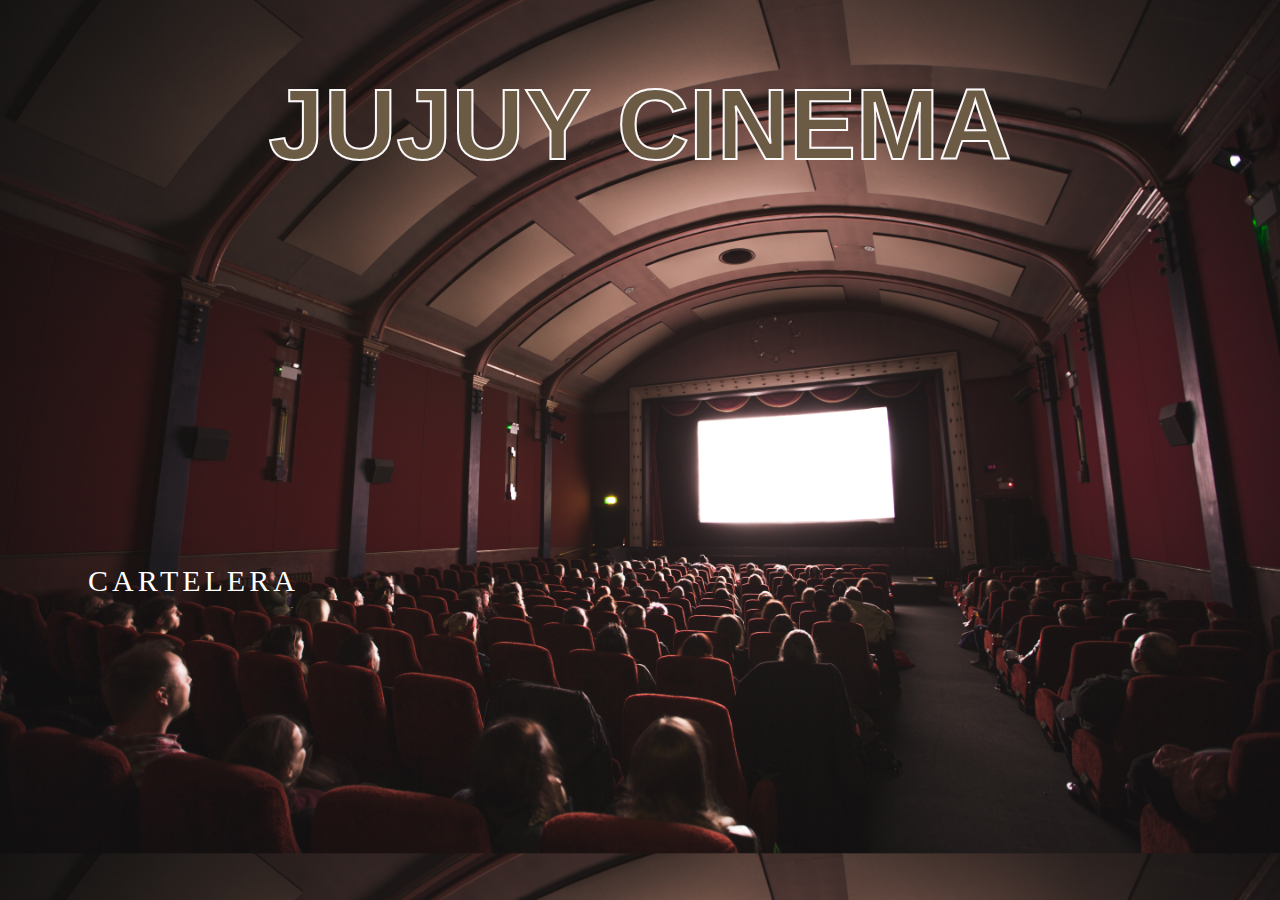
<file: index.html>
<!DOCTYPE html>
<html lang="en">

<head>
    <meta charset="UTF-8">
    <meta http-equiv="X-UA-Compatible" content="IE=edge">
    <meta name="viewport" content="width=device-width, initial-scale=1.0">
    <link rel="shortcut icon" href="img/ju.png" type="image/x-icon">
    <link rel="stylesheet" href="style.css">
    <title>Jujuy Cinema</title>
</head>

<body class="inicio">
    <main>
        <h1>JUJUY CINEMA</h1>

        <a href="peliculas.html" class="btn-neon">
            <span id="span1"></span>
            <span id="span2"></span>
            <span id="span3"></span>
            <span id="span4"></span>
            CARTELERA</a>
    </main>
</body>

</html>
</file>
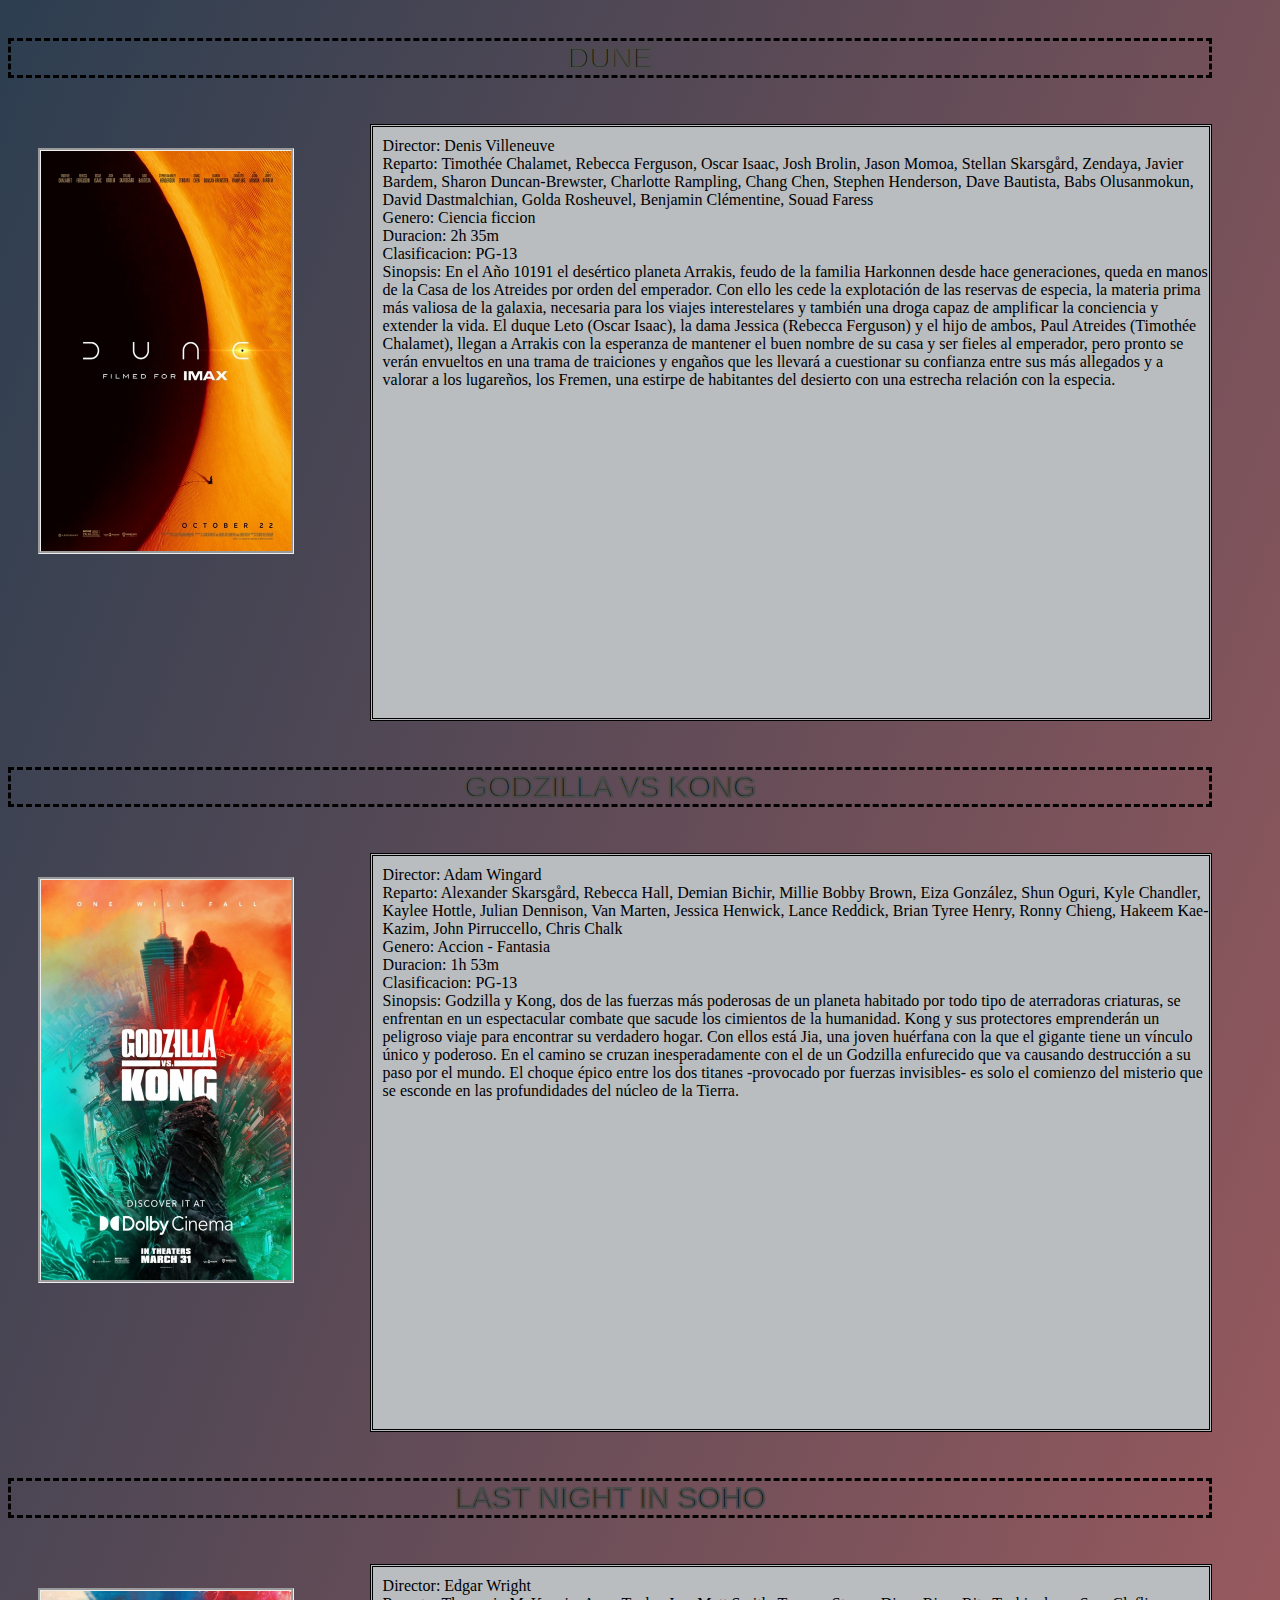
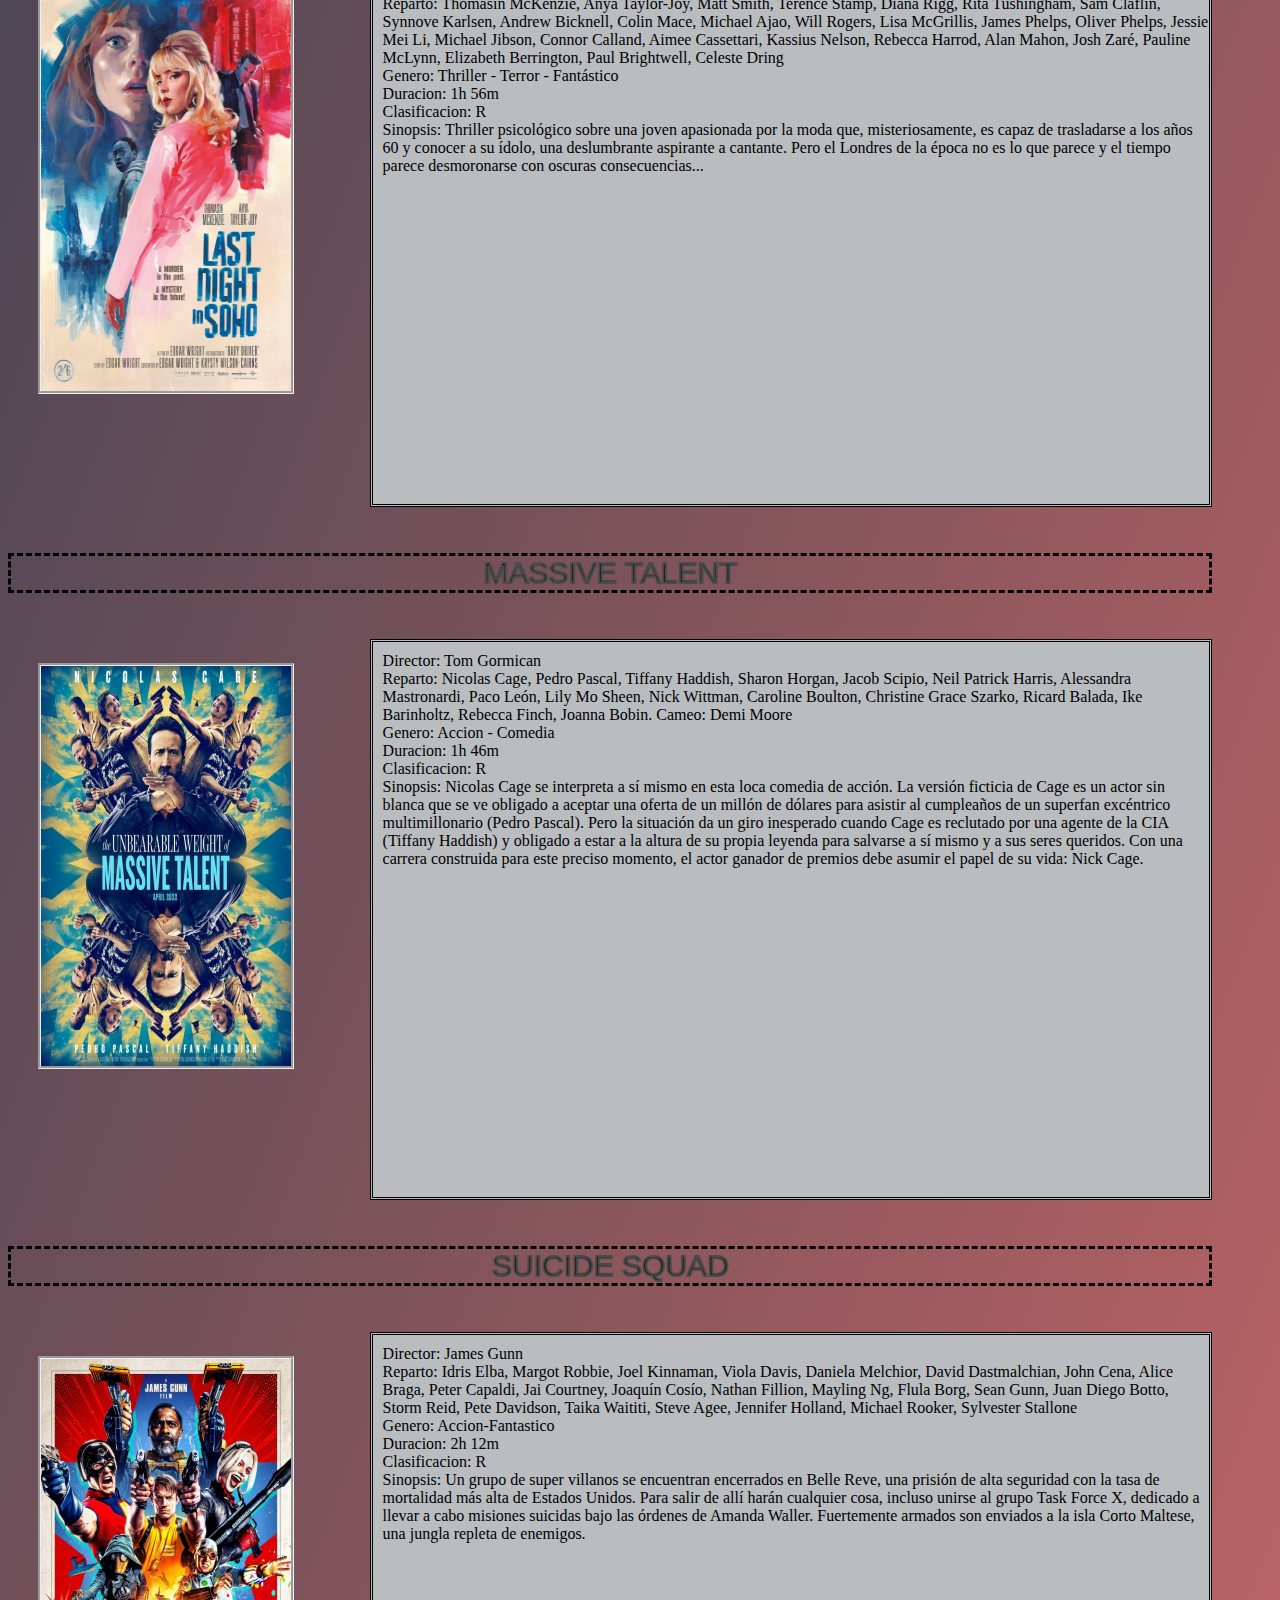
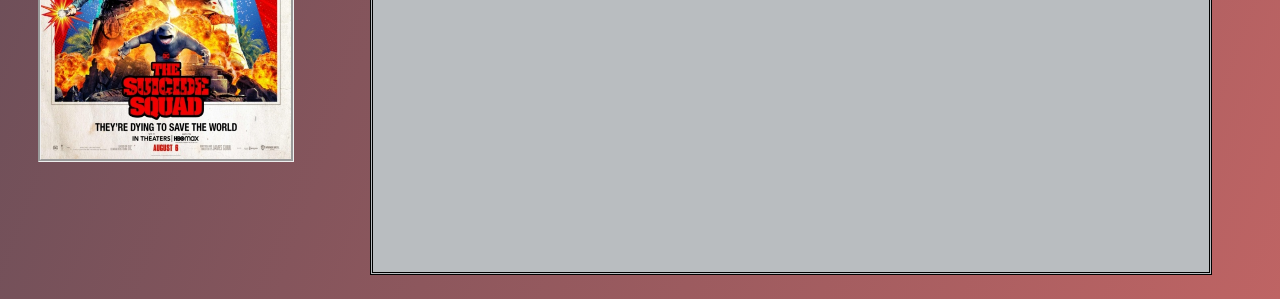
<file: peliculas.html>
<!DOCTYPE html>
<html lang="en">

<head>
    <meta charset="UTF-8">
    <meta http-equiv="X-UA-Compatible" content="IE=edge">
    <meta name="viewport" content="width=device-width, initial-scale=1.0">
    <link rel="shortcut icon" href="img/ju.png" type="image/x-icon">
    <link rel="stylesheet" href="style.css">
    <title>Catalogo</title>
</head>

<body class="catalogo">
    <div class="Peliculas">
        <div>
            <p class="nombrePelicula"> DUNE</p>
        </div>
        <div class="itemPelicula1">
            <div>
                <img class="cartel" src="img/dune.jpg" alt="pelicula-dune">
            </div>
            <div>
                <p class="infoPelicula">
                    Director: Denis Villeneuve <br>
                    Reparto: Timothée Chalamet, Rebecca Ferguson, Oscar Isaac, Josh Brolin, Jason Momoa, Stellan
                    Skarsgård,
                    Zendaya, Javier Bardem, Sharon Duncan-Brewster, Charlotte Rampling, Chang Chen, Stephen Henderson,
                    Dave
                    Bautista, Babs Olusanmokun, David Dastmalchian, Golda Rosheuvel, Benjamin Clémentine, Souad Faress
                    <br>
                    Genero: Ciencia ficcion <br>
                    Duracion: 2h 35m <br>
                    Clasificacion: PG-13 <br>
                    Sinopsis: En el Año 10191 el desértico planeta Arrakis, feudo de la familia Harkonnen desde hace
                    generaciones, queda en manos de la Casa de los Atreides por orden del emperador. Con ello les cede
                    la
                    explotación de las reservas de especia, la materia prima más valiosa de la galaxia, necesaria para
                    los
                    viajes interestelares y también una droga capaz de amplificar la conciencia y extender la vida. El
                    duque
                    Leto (Oscar Isaac), la dama Jessica (Rebecca Ferguson) y el hijo de ambos, Paul Atreides (Timothée
                    Chalamet), llegan a Arrakis con la esperanza de mantener el buen nombre de su casa y ser fieles al
                    emperador, pero pronto se verán envueltos en una trama de traiciones y engaños que les llevará a
                    cuestionar su confianza entre sus más allegados y a valorar a los lugareños, los Fremen, una estirpe
                    de
                    habitantes del desierto con una estrecha relación con la especia. <br>
                    <iframe width="560" height="315" src="https://www.youtube.com/embed/TTgk_iT8Uts"
                        title="YouTube video player" frameborder="0"
                        allow="accelerometer; autoplay; clipboard-write; encrypted-media; gyroscope; picture-in-picture"
                        allowfullscreen></iframe>
                </p>
            </div>


        </div>
        <div>
            <p class="nombrePelicula"> GODZILLA VS KONG</p>
        </div>
        <div class="itemPelicula2">
            <div>
                <img class="cartel" src="img/gvk.jpg" alt="pelicula-godzilla-vs-kong">
            </div>
            <div>
                <p class="infoPelicula">
                    Director: Adam Wingard <br>
                    Reparto: Alexander Skarsgård, Rebecca Hall, Demian Bichir, Millie Bobby Brown, Eiza González, Shun
                    Oguri,
                    Kyle Chandler, Kaylee Hottle, Julian Dennison, Van Marten, Jessica Henwick, Lance Reddick, Brian
                    Tyree
                    Henry, Ronny Chieng, Hakeem Kae-Kazim, John Pirruccello, Chris Chalk <br>
                    Genero: Accion - Fantasia <br>
                    Duracion: 1h 53m <br>
                    Clasificacion: PG-13 <br>
                    Sinopsis: Godzilla y Kong, dos de las fuerzas más poderosas de un planeta habitado por todo tipo de
                    aterradoras criaturas, se enfrentan en un espectacular combate que sacude los cimientos de la
                    humanidad.
                    Kong y sus protectores emprenderán un peligroso viaje para encontrar su verdadero hogar. Con ellos
                    está
                    Jia,
                    una joven huérfana con la que el gigante tiene un vínculo único y poderoso. En el camino se cruzan
                    inesperadamente con el de un Godzilla enfurecido que va causando destrucción a su paso por el mundo.
                    El
                    choque épico entre los dos titanes -provocado por fuerzas invisibles- es solo el comienzo del
                    misterio
                    que
                    se esconde en las profundidades del núcleo de la Tierra. <br>

                    <iframe width="560" height="315" src="https://www.youtube.com/embed/Kqg8zLgESyQ"
                        title="YouTube video player" frameborder="0"
                        allow="accelerometer; autoplay; clipboard-write; encrypted-media; gyroscope; picture-in-picture"
                        allowfullscreen></iframe>
                </p>
            </div>
        </div>
        <div>
            <p class="nombrePelicula">LAST NIGHT IN SOHO</p>
        </div>
        <div class="itemPelicula3">
            <div>
                <img class="cartel" src="img/lastnight.jpg" alt="pelicula-last-night-in-soho">
            </div>
            <div>
                <p class="infoPelicula">
                    Director: Edgar Wright <br>
                    Reparto: Thomasin McKenzie, Anya Taylor-Joy, Matt Smith, Terence Stamp, Diana Rigg, Rita Tushingham,
                    Sam
                    Claflin, Synnove Karlsen, Andrew Bicknell, Colin Mace, Michael Ajao, Will Rogers, Lisa McGrillis,
                    James
                    Phelps, Oliver Phelps, Jessie Mei Li, Michael Jibson, Connor Calland, Aimee Cassettari, Kassius
                    Nelson,
                    Rebecca Harrod, Alan Mahon, Josh Zaré, Pauline McLynn, Elizabeth Berrington, Paul Brightwell,
                    Celeste
                    Dring <br>
                    Genero: Thriller - Terror - Fantástico <br>
                    Duracion: 1h 56m <br>
                    Clasificacion: R <br>
                    Sinopsis: Thriller psicológico sobre una joven apasionada por la moda que, misteriosamente, es capaz
                    de
                    trasladarse a los años 60 y conocer a su ídolo, una deslumbrante aspirante a cantante. Pero el
                    Londres
                    de la
                    época no es lo que parece y el tiempo parece desmoronarse con oscuras consecuencias... <br>

                    <iframe width="560" height="315" src="https://www.youtube.com/embed/CGjdD4wBqlg"
                        title="YouTube video player" frameborder="0"
                        allow="accelerometer; autoplay; clipboard-write; encrypted-media; gyroscope; picture-in-picture"
                        allowfullscreen></iframe>
                </p>
            </div>
        </div>
        <div>
            <p class="nombrePelicula">MASSIVE TALENT</p>
        </div>
        <div class="itemPelicula4">
            <div>
                <img class="cartel" src="img/mtalent.jpg" alt="pelicula-massive-talent">
            </div>
            <div>
                <p class="infoPelicula">
                    Director: Tom Gormican <br>
                    Reparto: Nicolas Cage, Pedro Pascal, Tiffany Haddish, Sharon Horgan, Jacob Scipio, Neil Patrick
                    Harris,
                    Alessandra Mastronardi, Paco León, Lily Mo Sheen, Nick Wittman, Caroline Boulton, Christine Grace
                    Szarko,
                    Ricard Balada, Ike Barinholtz, Rebecca Finch, Joanna Bobin. Cameo: Demi Moore <br>
                    Genero: Accion - Comedia <br>
                    Duracion: 1h 46m <br>
                    Clasificacion: R <br>
                    Sinopsis: Nicolas Cage se interpreta a sí mismo en esta loca comedia de acción. La versión ficticia
                    de
                    Cage
                    es un actor sin blanca que se ve obligado a aceptar una oferta de un millón de dólares para asistir
                    al
                    cumpleaños de un superfan excéntrico multimillonario (Pedro Pascal). Pero la situación da un giro
                    inesperado
                    cuando Cage es reclutado por una agente de la CIA (Tiffany Haddish) y obligado a estar a la altura
                    de su
                    propia leyenda para salvarse a sí mismo y a sus seres queridos. Con una carrera construida para este
                    preciso
                    momento, el actor ganador de premios debe asumir el papel de su vida: Nick Cage. <br>

                    <iframe width="560" height="315" src="https://www.youtube.com/embed/daYhTP8IrBQ"
                        title="YouTube video player" frameborder="0"
                        allow="accelerometer; autoplay; clipboard-write; encrypted-media; gyroscope; picture-in-picture"
                        allowfullscreen></iframe>
                </p>
            </div>
        </div>
        <div>
            <p class="nombrePelicula">SUICIDE SQUAD</p>
        </div>
        <div class="itemPelicula5">
            <div>
                <img class="cartel" src="img/suicide.jpg" alt="pelicula.suicide-squad">
            </div>
            <div>
                <p class="infoPelicula">
                    Director: James Gunn <br>
                    Reparto: Idris Elba, Margot Robbie, Joel Kinnaman, Viola Davis, Daniela Melchior, David
                    Dastmalchian,
                    John
                    Cena, Alice Braga, Peter Capaldi, Jai Courtney, Joaquín Cosío, Nathan Fillion, Mayling Ng, Flula
                    Borg,
                    Sean
                    Gunn, Juan Diego Botto, Storm Reid, Pete Davidson, Taika Waititi, Steve Agee, Jennifer Holland,
                    Michael
                    Rooker, Sylvester Stallone <br>
                    Genero: Accion-Fantastico <br>
                    Duracion: 2h 12m <br>
                    Clasificacion: R <br>
                    Sinopsis: Un grupo de super villanos se encuentran encerrados en Belle Reve, una prisión de alta
                    seguridad
                    con la tasa de mortalidad más alta de Estados Unidos. Para salir de allí harán cualquier cosa,
                    incluso
                    unirse al grupo Task Force X, dedicado a llevar a cabo misiones suicidas bajo las órdenes de Amanda
                    Waller.
                    Fuertemente armados son enviados a la isla Corto Maltese, una jungla repleta de enemigos. <br>

                    <iframe width="560" height="315" src="https://www.youtube.com/embed/eg5ciqQzmK0"
                        title="YouTube video player" frameborder="0"
                        allow="accelerometer; autoplay; clipboard-write; encrypted-media; gyroscope; picture-in-picture"
                        allowfullscreen></iframe>
                </p>
            </div>
        </div>

    </div>

</body>

</html>
</file>
<file: style.css>
h1 {
    text-align: center;
    font-family: 'Trebuchet MS', 'Lucida Sans Unicode', 'Lucida Grande', 'Lucida Sans', Arial, sans-serif;
    font-size: 100px;
    -webkit-text-stroke: 2px rgb(250, 248, 248);
    color: rgb(107, 90, 68);
}


.inicio {
    background-color: rgb(39, 37, 34);
    background-image: url(img/bg.jpg);
    background-size: cover;
}

.catalogo {
    display: flex;
    flex-direction: row;
    justify-content: center;
    align-items: center;
    width: 100%;
    height: 100%;
    background: linear-gradient(to bottom right,
            #2C3E50, #FD746C,
            #FF8235, #b1b166,
            #95cc9a, #96bec9,
            #b091cf, #c57a75);
    background-repeat: no-repeat;
    background-size: 1000% 1000%;
    animation: gradient 240s ease infinite;
}

@keyframes gradient {
    0% {
        background-position: 0% 0%
    }

    50% {
        background-position: 100% 100%
    }

    100% {
        background-position: 0% 0%
    }
}

.btn-neon {
    position: relative;
    display: inline-block;
    padding: 15px 30px;
    color: rgb(255, 255, 255);
    letter-spacing: 4px;
    text-decoration: none;
    font-size: 24px;
    overflow: hidden;
    transition: 0.2s;
    top: 300px;
    left: 50px;
    font-size: 30px;
}

.btn-neon:hover {
    background: #9b511f;
    box-shadow: 0 0 10px #9b511f, 0 0 40px #9b511f, 0 0 80px #9b511f;
    transition-delay: 1s;
}

.btn-neon span {
    position: absolute;
    display: block;
}

#span1 {
    top: 0;
    left: -100%;
    width: 100%;
    height: 2px;
    background: linear-gradient(90deg, transparent, #9b511f);
}

.btn-neon:hover #span1 {
    left: 100%;
    transition: 1s;
}

#span3 {
    bottom: 0;
    right: -100%;
    width: 100%;
    height: 2px;
    background: linear-gradient(270deg, transparent, #9b511f);
}

.btn-neon:hover #span3 {
    right: 100%;
    transition: 1s;
    transition-delay: 0.5s;
}

#span2 {
    top: -100%;
    right: 0;
    width: 2px;
    height: 100%;
    background: linear-gradient(180deg, transparent, #9b511f);
}

.btn-neon:hover #span2 {
    top: 100%;
    transition: 1s;
    transition-delay: 0.25s;
}

#span4 {
    bottom: -100%;
    left: 0;
    width: 2px;
    height: 100%;
    background: linear-gradient(360deg, transparent, #9b511f);
}

.btn-neon:hover #span4 {
    bottom: 100%;
    transition: 1s;
    transition-delay: 0.75s;
}

.cartel {
    margin: 40px auto;
    margin-left: 30px;
    border: groove;
    width: 250px;
    height: 400px;

}

.infoPelicula {
    background-color: rgb(185, 189, 192);
    font-size: medium;
    font-family:fantasy;
    margin-right: 2cm;
    margin-left: 2cm;
    border-top-style:double;
    border-right-style:double;
    border-bottom-style:double;
    border-left-style:double;
    padding-left: 10px;
    padding-top: 10px;
    padding-bottom: 10px;
}

.itemPelicula1 {
    display: flex;
}

.itemPelicula2 {
    display: flex;
}

.itemPelicula3 {
    display: flex;
}

.itemPelicula4 {
    display: flex;
}

.itemPelicula5 {
    display: flex;
}

.nombrePelicula {
    size: 10px;
    text-align: center;
    font-family: 'Gill Sans', 'Gill Sans MT', Calibri, 'Trebuchet MS', sans-serif;
    font-size: 30px;
    -webkit-text-stroke: 2px rgb(76, 75, 75);
    color: rgb(0, 0, 0);
    margin-right: 2cm;
    margin-left: 0cm;
    border-top-style: dashed;
    border-right-style: dashed;
    border-bottom-style: dashed;
    border-left-style: dashed;
}
</file>
